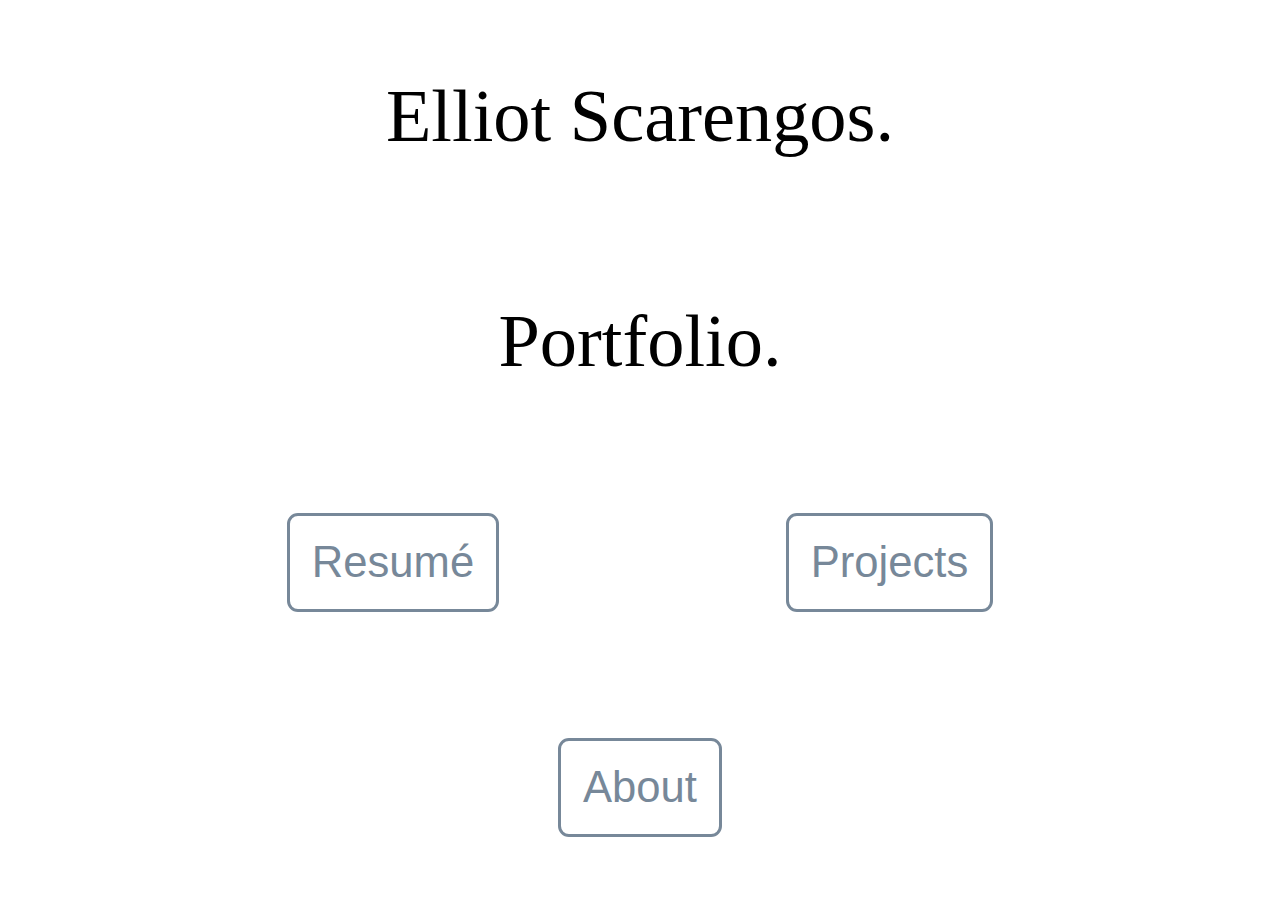
<file: index.html>
<html>
    <head>
    <title>Portfolio</title>
    <link rel="icon"  href="src/icon.png">
    <link rel="stylesheet" href="styles.css">
    </head>

    <body class="body">
       <!-- 
        <div class="vid">
            
             <video autoplay muted loop playsinline>
                <source src="src/background.mp4" type="video/mp4">
            </video>

           
        </div>
         -->
        
        <div class = "spacer">
        <p id="name">Elliot Scarengos.</p>
        </div>
        <div class = "spacer">
        <p id="name">Portfolio.</p>
        </div>
            <div id="topbuttons" class="spacer">
                <a href="resume.html">
                    <button id="border" class="buttons" >Resum&eacute;</button>
                </a>
                <a href="projects.html">
                    <button  id="border" class="buttons">Projects</button>
                </a>    
            </div>
            <div id="bottombuttons" class="spacer">
                <a href="about.html">
                    <button  id="border" class="buttons">About</button>
                </a>
            </div>
        
    </body>


</html>
</file>
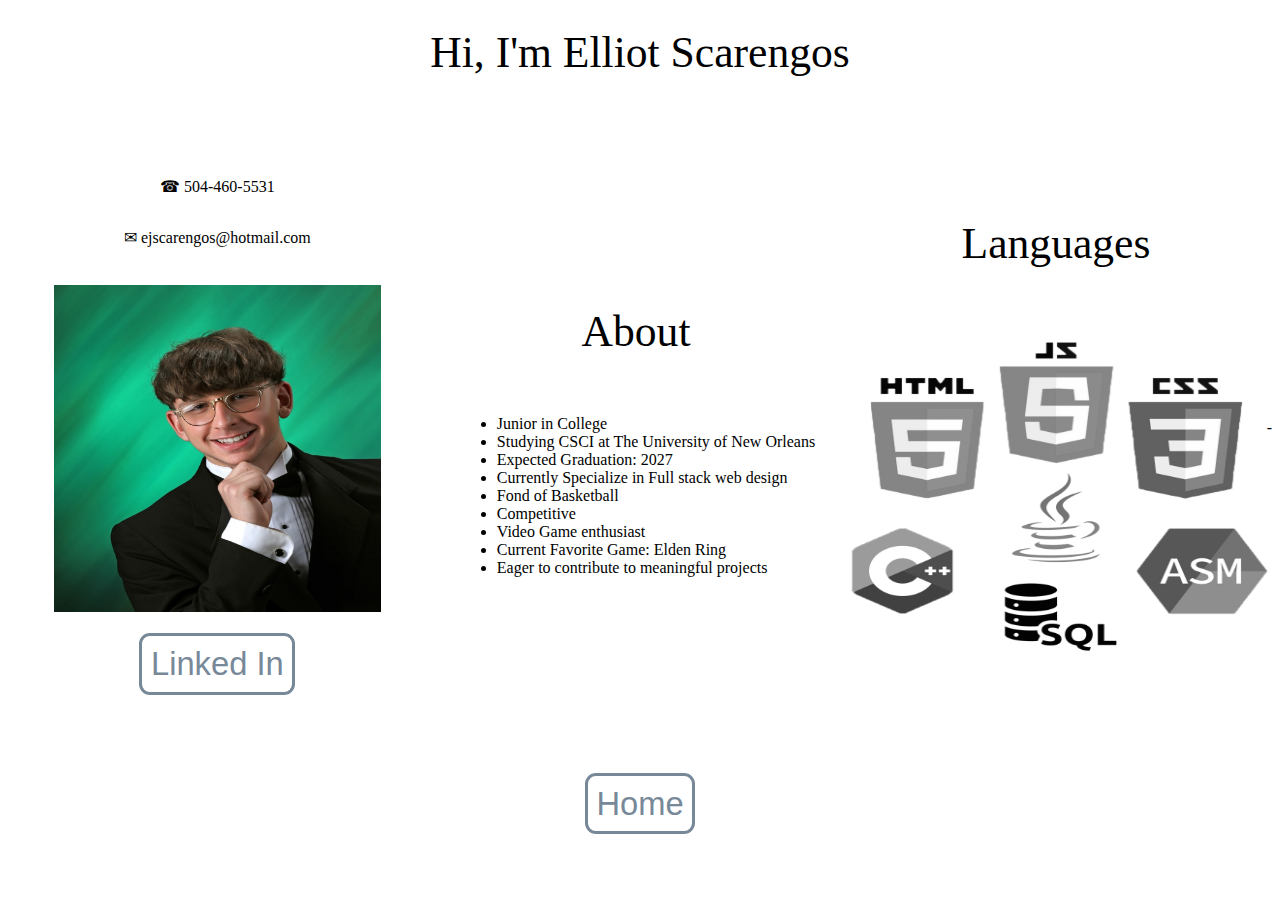
<file: about.html>
<html>
    
    <head>
    <title>Projects</title>
    <link rel="icon"  href="src/icon.png">
    <link rel="stylesheet" href="styles.css">       
    </head>

    <body>
        
        
        <div class="demoTitle">
            <p>Hi, I'm Elliot Scarengos</p>
            
        </div>
        
        <div class="demoBody">
            
            <div class="demoElements">

            <p class="demoList">&#9742; 504-460-5531</p>
            <p class="demoList">&#9993; ejscarengos@hotmail.com</p>

            <image class="headshot" src="src/headshot.jpg" alt="HTML Game Screenshot"></image>
             
            <a href="https://ejscaren.github.io/project-02-Browser-App/" target="_blank">
                    <button  id="border" class="homeButtons">Linked In</button>
            </a>
        
            </div>   
                
                <!--
                <a href="https://ejscaren.github.io/project-02-Browser-App/">
                    <button  id="border" class="homeButtons">Temp</button>
                </a>
                -->
                
               
            
               
            
            <div class="demoElements">
                
                <p class="demoTitle">About</p> 

                <ul class="demoList">
                <li>Junior in College</li>
                <li>Studying CSCI at The University of New Orleans</li>
                <li>Expected Graduation: 2027</li>
                <li>Currently Specialize in Full stack web design</li>
                <li>Fond of Basketball</li>
                <li>Competitive</li>
                <li>Video Game enthusiast</li>
                <li>Current Favorite Game: Elden Ring</li>
                <li>Eager to contribute to meaningful projects</li>
                
                </ul>

            </div>

            <div class="demoElements">
            <p class="demoTitle">Languages</p>
            <image class="demoImages" src="src/aboutLanguagePic.png" alt="HTML Game Screenshot"></image>
            </div>
            
            <div class="home">
                <a id="phome" href="index.html">
                <button  id="border" class="portraitHome"> Home </button>
                </a>
            </div>
            -
        </div>

            <div class="home">
            <a href="index.html">
                <button  id="border" class="magicHomeButtons"> Home </button>
            </a>
            </div>
       
   
    </body>
</html>
</file>
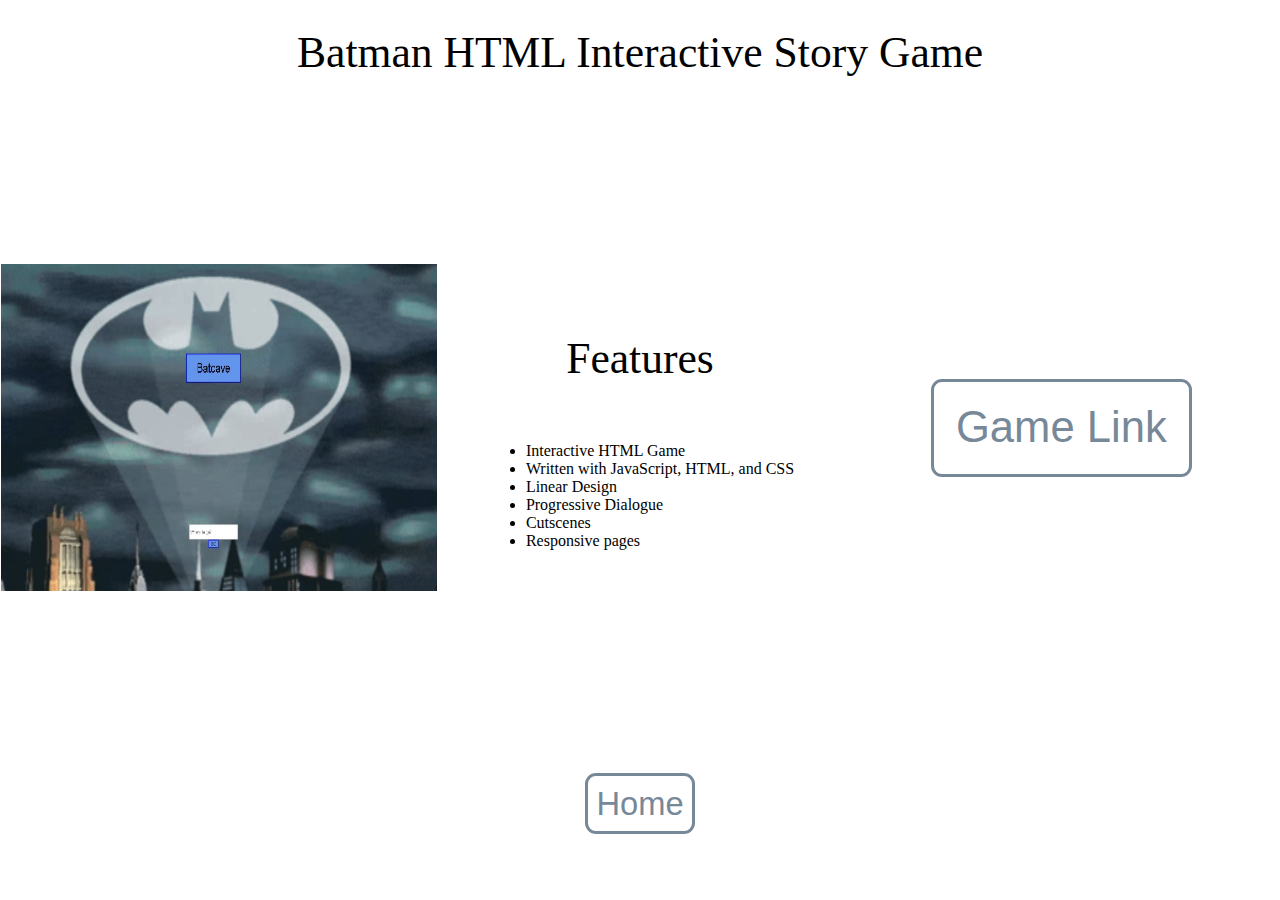
<file: htmlGame.html>
<html>

    <head>
    <title>Projects</title>
    <link rel="icon"  href="src/icon.png">
    <link rel="stylesheet" href="styles.css">       
    </head>

    <body>
        
        
        <div class="demoTitle">
            <p>Batman HTML Interactive Story Game</p>
            
        </div>
        
        <div class="demoBody">
            <div class="demoElements">
            <image class="demoImages" src="src/htmlGamePrev.JPG" alt="HTML Game Screenshot"></image>
            
            </div>
            <div class="demoElements">
                
                <p class="demoTitle">Features</p> 

                <ul class="demoList">
                <li>Interactive HTML Game</li>
                <li>Written with JavaScript, HTML, and CSS</li>
                <li>Linear Design</li>
                <li>Progressive Dialogue</li>
                <li>Cutscenes</li>
                <li>Responsive pages</li>
                </ul>

            </div>

            <div class="demoElements">
            <a href="https://ejscaren.github.io/Web-apps-HTML-Game/" target="_blank">
                <button  id="border" class="buttons">Game Link</button>
            </a>
            
            </div>
            
        </div>
            <div class="home">
            <a href="index.html">
                <button  id="border" class="homeButtons"> Home </button>
            </a>
            </div>
       
   
    </body>
</html>
</file>
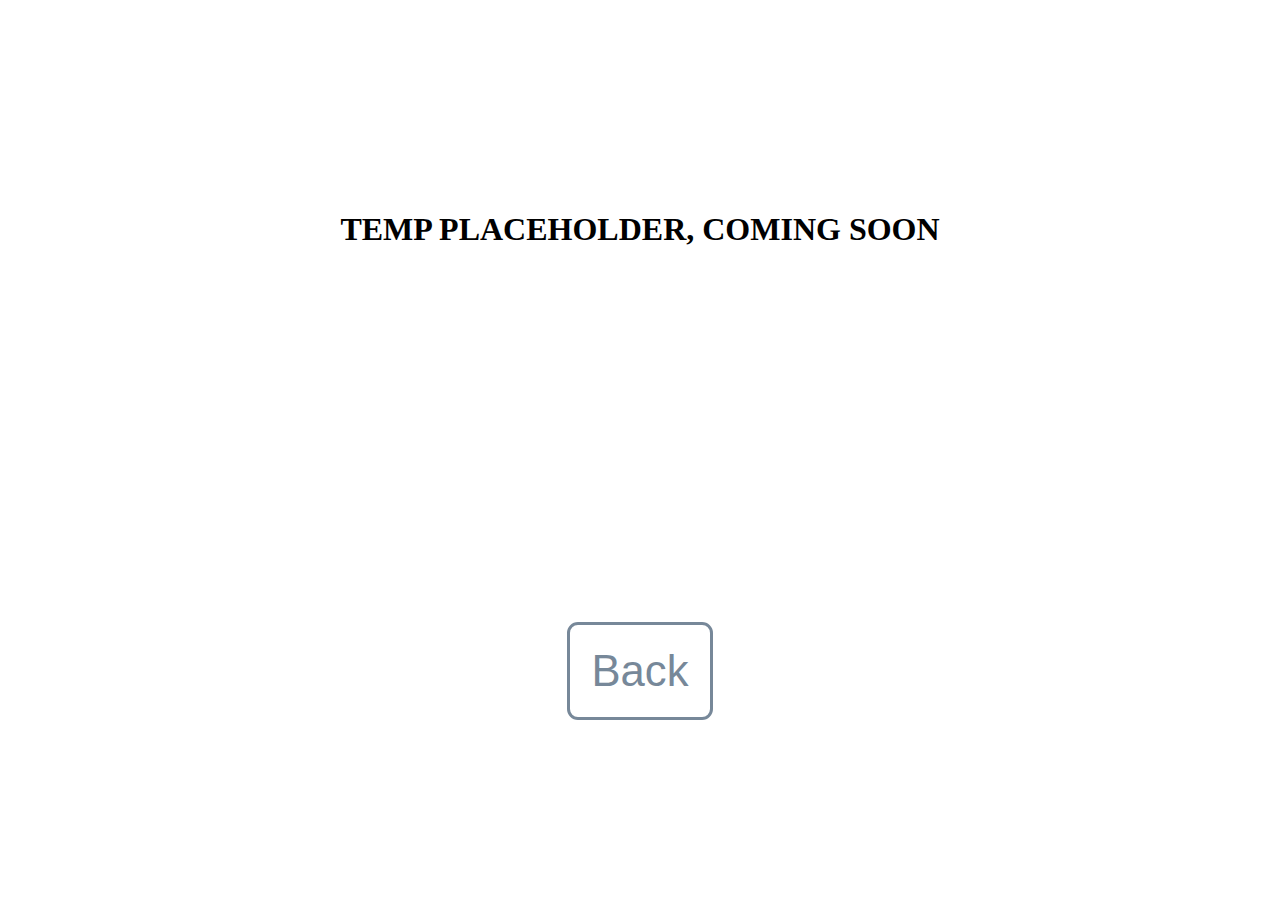
<file: placeholder.html>
<html>
    <head>
    <title>Portfolio</title>
    <link rel="icon"  href="src/icon.png">
    <link rel="stylesheet" href="styles.css">
    </head>

    <body>
        <div style="height: 50%; display: flex; justify-content: center; align-items: center;">
            <div>
                <h1>TEMP PLACEHOLDER, COMING SOON</h1>
            </div>
        </div>
        <div style="height: 50%; display: flex; justify-content: center; align-items: center;">
            <div>
                <a href="index.html">
                    <button  id="border" class="buttons">Back</button>
                </a>
            </div>
        </div>
    </body>
</html>
</file>
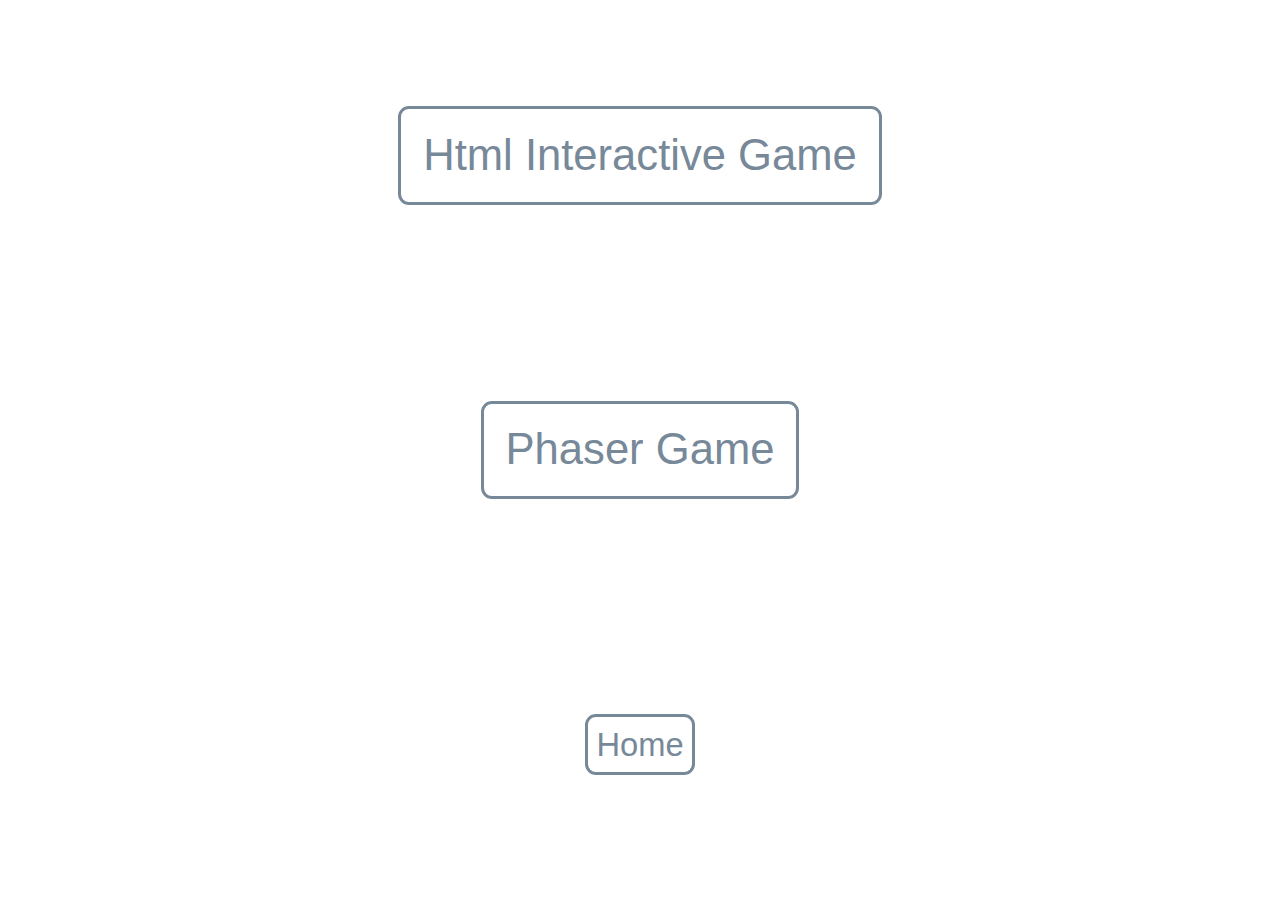
<file: projects.html>
<html>
    <head>
    <title>Projects</title>
    <link rel="icon"  href="src/icon.png">
    <link rel="stylesheet" href="styles.css">       
    </head>
    <body >
        <div class="projects">
        <a href="htmlGame.html">
                    <button  id="border" class="buttons">Html Interactive Game</button>
        </a>
        </div>
        <div class="projects">
        <a href="phaserGame.html">
                    <button  id="border" class="buttons">Phaser Game</button>
        </a>
        </div>
        <div class="projects">
        <a href="index.html">
                    <button  id="border" class="homeButtons">Home</button>
        </a>
        </div>
    </body>
</html>
</file>
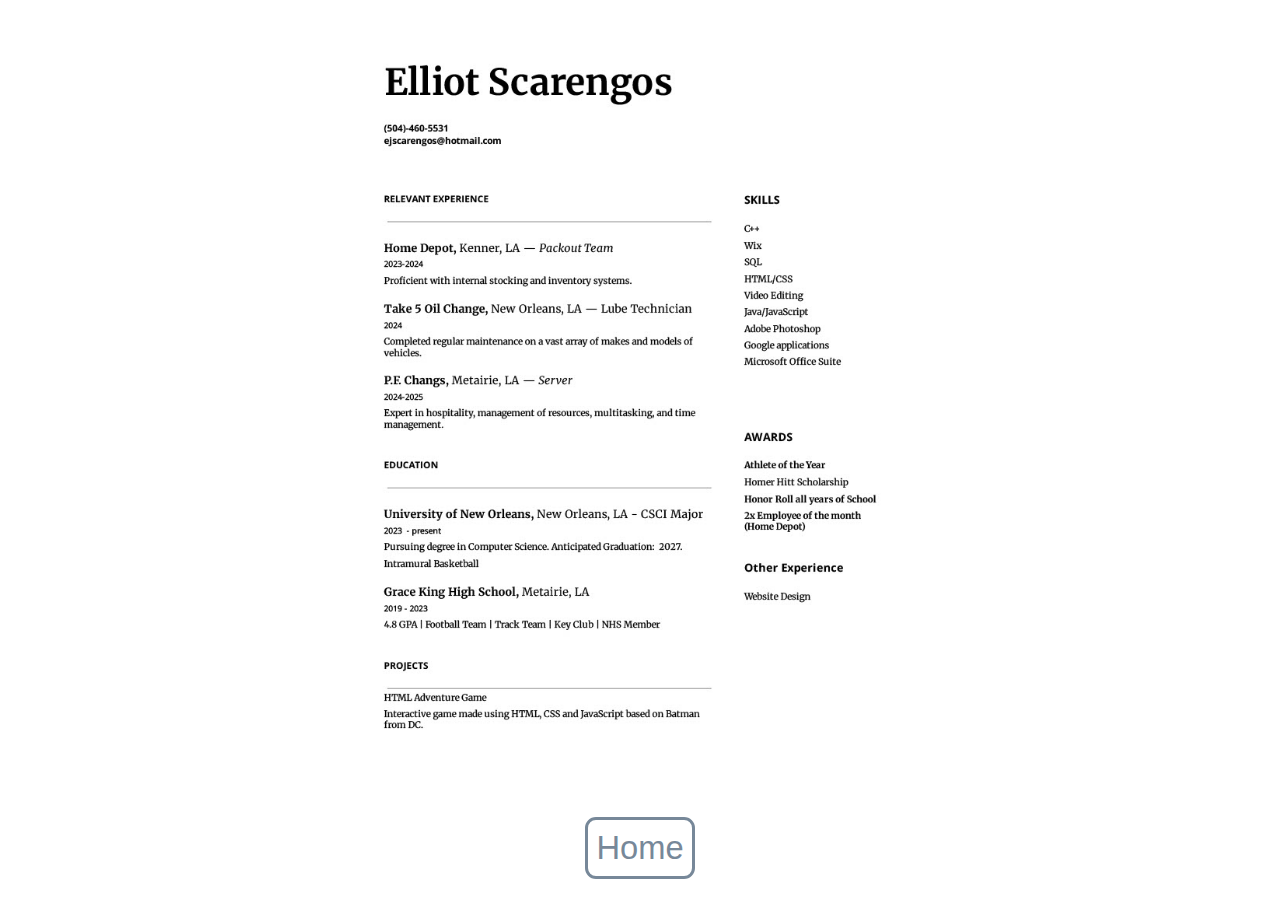
<file: resume.html>
<html>
    <head>
    <title>Resume</title>
    <link rel="icon"  href="src/icon.png">
    <link rel="stylesheet" href="styles.css">       
    </head>
    <body >
        <div class="resume"></div>
        <div class="home">
            <a  href="index.html">
                <button  id="border" class="homeButtons"> Home </button>
            </a>
        </div>
    </body>
</html>
</file>
<file: styles.css>
#name{
    display: flex;
    justify-content: center;
    align-items: center;
    font-size: calc(3vw + 4vh);
    
}

.demoTitle{
    display: flex;
    justify-content: center;
    align-items: center;
    font-size: calc(2vw + 2vh);
    
}

.spacer{
    margin: 0;
    padding: 0;
    overflow: hidden;
    width: 100%;
    height: 25%;
}

.spacer2{
    margin: 0;
    padding: 0;
    overflow: hidden;
    width: 100%;
    height: 100;
    display: flex;
    justify-content: flex-start;
    align-items: center;
    
}

.spacer3{
    margin: 0;
    padding: 0;
    overflow: hidden;
    width: 25%;
    height: 100%;
    display: flex;
    justify-content: center;
    align-items: center;
}

.spacer4{
    margin: 0;
    padding: 0;
    overflow: hidden;
    width: 100%;
    height: 100%;
    
}

.buttons{
    appearance: none;
    border: none;
    outline: none;
    background: none;
    cursor: pointer;

    font-size: calc(2vw + 2vh);
    padding: calc(1vw + 1vh);
    border-radius: calc(.5vw + .5vh);
    
    background-color: antiquewhite;
}

#topbuttons{
display: flex;
justify-content: space-evenly;
align-items: center;

}

#bottombuttons{
display: flex;
justify-content: center;
align-items: center;
}

#top{
    height: 0%;
}

#border {
  position: relative;
  background-color: transparent;
  color: lightslategray;
  border: 3px solid lightslategray;
  transition: 0.4s ease-out; 
}

#border span {
  position: relative;
  z-index: 2;
  transition: 0.4s ease-out; 
}

#border::after {
  content: "";
  position: absolute;
  top: 50%;
  left: 50%;
  transform: translate(-50%, -50%);
  z-index: 0;
  width: calc(100% + 2vw);
  height: calc(100% + 2vh);
  border-radius: calc(.5vw + .5vh);
  border: 3px solid lightslategray;
  opacity: 0;
  transition: 0.8s ease-out;
}

#border:hover{
color:black;
border-color: transparent;
}

#border:hover:after{
    width: 100%;
    height: 100%;
    opacity: 1;
    border-color: black;
}

.vid{
position: absolute;
height: 100%;
width: 100%;
z-index: -1;
object-fit: cover;
}


.body{
    margin: 0;
    padding: 0;
    overflow: hidden;
/*background-image: url(src/bg.jpg); */

    width: 100%;
    height: 100%;

    /*stretch fit*/
    background-size: 100% 100% ;
    background-position: center;
    background-repeat: no-repeat;
}

.resume{
    background-image: url(src/Resume.jpg);
     margin: 0;
    padding: 0;
    overflow: hidden;

    width: 100%;
    height: 90%;
    background-size: contain ;
    background-position: center;
    background-repeat: no-repeat;
}

.projects{
    margin: 0;
    padding: 0;
    overflow: hidden;
    width: 100%;
    height: calc(100% / 3);

    display: flex;
    justify-content: center;
    align-items: center;
    
}

.headshot{
    height: calc(15vw + 15vh); 
    width: calc(15vw + 15vh);
    padding: calc(1vw + 1vh);
    
}

.demoImages{
    height: calc(15vw + 15vh); 
    width: calc(20vw + 20vh);
    padding: calc(1vw + 1vh);
    
}

.demoElements{
    width: calc(100% / 3); 
    display: flex; 
    flex-direction: column; 
    justify-content: center; 
    align-items: center;
}

.demoList{
    display: flex; 
    flex-direction: column; 
    
}

.demoBody{
    width: 100%; 
    height: 75%; 
    display: flex; 
    align-items:center;  
    justify-content:space-evenly;
    
}

.demoTitle{
    width: 100%; 
    height: 10%; 
    display: flex;  
    align-items: center; 
    justify-content:space-evenly;
    justify-content: center;
}

.home{
    display: flex;
    justify-content: center;
    align-items: center;
    height: 10%;
}

.homeButtons{
    appearance: none;
    border: none;
    outline: none;
    background: none;
    cursor: pointer;

    font-size: calc(1.5vw + 1.5vh);
    padding: calc(.4vw + .4vh);
    border-radius: calc(.5vw + .5vh);
    
    background-color: antiquewhite;
}

.aboutImage{
    

}

.portraitHome{
    display: none;
    appearance: none;
    border: none;
    outline: none;
    background: none;
    cursor: pointer;
    font-size: calc(1.5vw + 1.5vh);
    padding: calc(.4vw + .4vh);
    border-radius: calc(.5vw + .5vh);
    
    background-color: antiquewhite;
    
}

.magicHomeButtons{
    appearance: none;
    border: none;
    outline: none;
    background: none;
    cursor: pointer;

    font-size: calc(1.5vw + 1.5vh);
    padding: calc(.4vw + .4vh);
    border-radius: calc(.5vw + .5vh);
    
    background-color: antiquewhite;
}

@media (orientation: portrait){
    .demoBody{
        flex-direction: column;
        justify-content: space-evenly;
        height: 100%;
    }

    .demoElements{
        width: 100%;
    }
     
    .magicHomeButtons{
        display: none;
    }
    #phome{
        text-decoration: none;
    }
       
    .portraitHome{
        display: flex;
    }
        /* im am idiot 
        */
}

@media (orientation: landscape){
    
   
}
</file>
